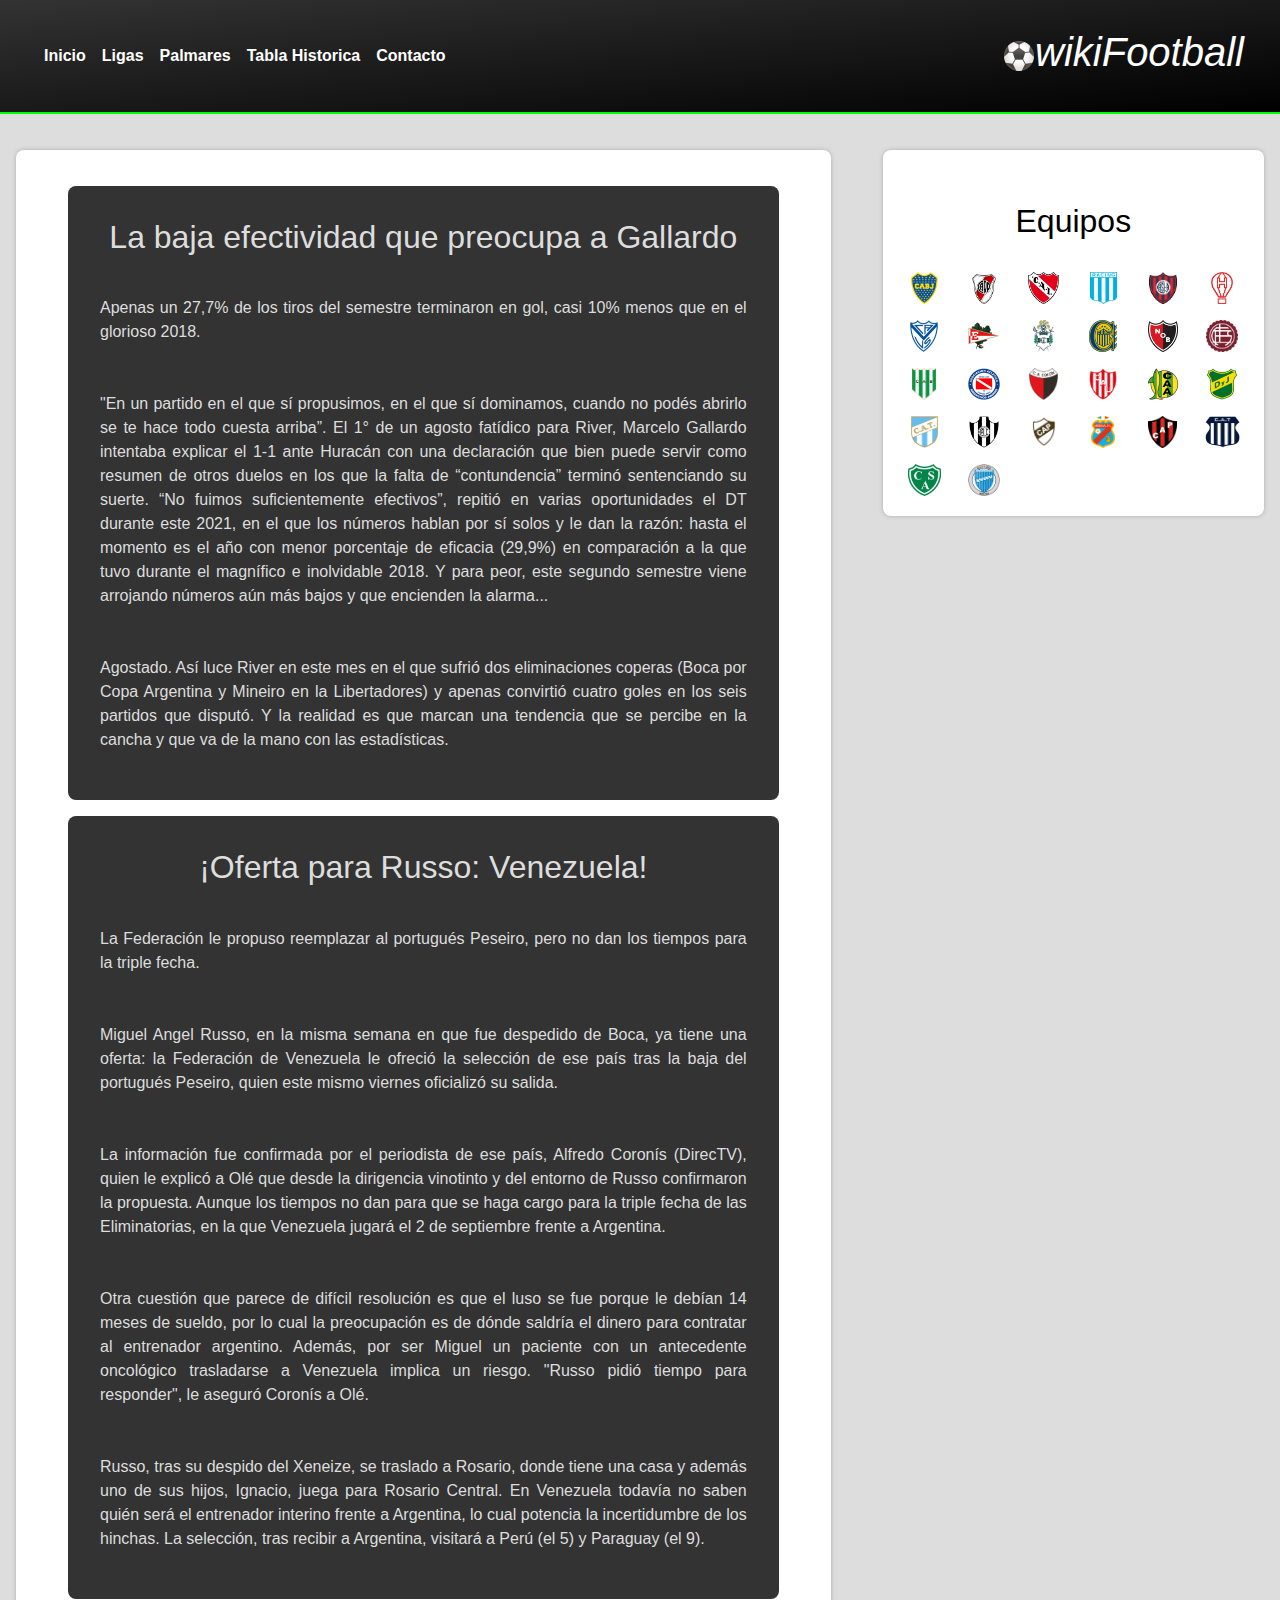
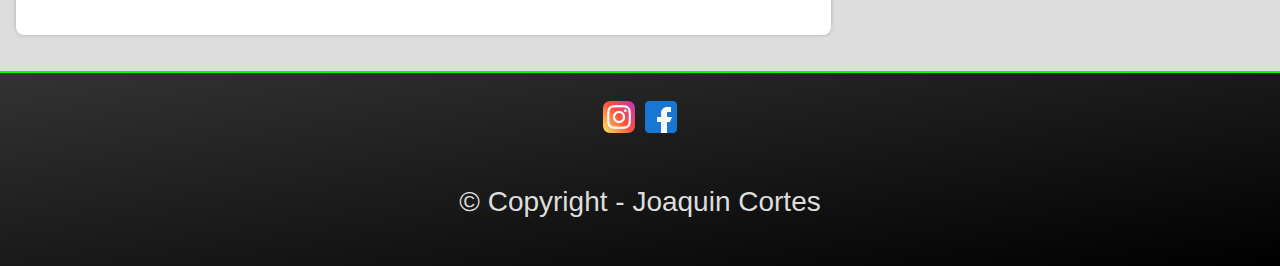
<file: Aplicando BOOTSTRAP JS/index.html>
<!DOCTYPE html>
<html lang="en">
<head>
    <meta charset="UTF-8">
    <meta http-equiv="X-UA-Compatible" content="IE=edge">
    <meta name="viewport" content="width=device-width, initial-scale=1.0">
    <title>Document</title>
    <link rel="stylesheet" href="css/bootstrap.css">
    <link rel="stylesheet" href="css/styles.css">
</head>
<body class="contenedor">
    <header class="header">
        <nav class="navbar navbar-expand-lg navbar-light">
            <button class="navbar-toggler bg-white" type="button" data-toggle="collapse" data-target="#navbarNavAltMarkup" aria-controls="navbarNavAltMarkup" aria-expanded="false" aria-label="Toggle navigation">
                <span class="navbar-toggler-icon"></span>
            </button>
            <div class="collapse navbar-collapse" id="navbarNavAltMarkup">
                <div class="navbar-nav">
                    <a class="nav-item nav-link active text-white font-weight-bold" href="index.html">Inicio <span class="sr-only">(current)</span></a>
                    <a class="nav-item nav-link text-white font-weight-bold" href="pages/ligas.html">Ligas</a>
                    <a class="nav-item nav-link text-white font-weight-bold" href="pages/palmares.html">Palmares</a>
                    <a class="nav-item nav-link text-white font-weight-bold" href="pages/tablahistorica.html">Tabla Historica</a>
                    <a class="nav-item nav-link text-white font-weight-bold" href="pages/contacto.html">Contacto</a>
                </div>
            </div>
            <a class="logo" href="index.html">
                <img class="logo__img" src="img/26bd.png" alt="logo">
                <h1 class="titulo text-white">wikiFootball</h1>
            </a>
        </nav>
    </header>
    <main class="contenido">
        <section id="seccion__uno">
            <h2 class="titulo">La baja efectividad que preocupa a Gallardo</h2>
            <p class="parrafo">
                Apenas un 27,7% de los tiros del semestre terminaron en gol, casi 10% menos que en el glorioso 2018.
            </p>
            <p class="parrafo">
                "En un partido en el que sí propusimos, en el que sí dominamos, cuando no podés abrirlo se te hace todo cuesta arriba”. El 1° de un agosto fatídico para River, Marcelo Gallardo intentaba explicar el  1-1 ante Huracán con una declaración que bien puede servir como resumen de otros duelos en los que la falta de “contundencia” terminó sentenciando su suerte. “No fuimos suficientemente efectivos”, repitió en varias oportunidades el DT durante este 2021, en el que los números hablan por sí solos y le dan la razón: hasta el momento es el año con menor porcentaje de eficacia (29,9%) en comparación a la que tuvo durante el magnífico e inolvidable 2018. Y para peor, este segundo semestre viene arrojando números aún más bajos y que encienden la alarma...
            </p>
            <p class="parrafo">
                Agostado. Así luce River en este mes en el que sufrió dos eliminaciones coperas (Boca por Copa Argentina y Mineiro en la Libertadores) y apenas convirtió cuatro goles en los seis partidos que disputó. Y la realidad es que marcan una tendencia que se percibe en la cancha y que va de la mano con las estadísticas.
            </p>
        </section>
        <section id="seccion__dos">
            <h2 class="titulo">¡Oferta para Russo: Venezuela!</h2>
            <p class="parrafo">
                La Federación le propuso reemplazar al portugués Peseiro, pero no dan los tiempos para la triple fecha.
            </p>
            <p class="parrafo">
                Miguel Angel Russo, en la misma semana en que fue despedido de Boca, ya tiene una oferta: la Federación de Venezuela le ofreció la selección de ese país tras la baja del portugués Peseiro, quien este mismo viernes oficializó su salida.
            </p>
            <p class="parrafo">
                La información fue confirmada por el periodista de ese país, Alfredo Coronís (DirecTV), quien le explicó a Olé que desde la dirigencia vinotinto y del entorno de Russo confirmaron la propuesta. Aunque los tiempos no dan para que se haga cargo para la triple fecha de las Eliminatorias, en la que Venezuela jugará el 2 de septiembre frente a Argentina.
            </p>
            <p class="parrafo">
                Otra cuestión que parece de difícil resolución es que el luso se fue porque le debían 14 meses de sueldo, por lo cual la preocupación es de dónde saldría el dinero para contratar al entrenador argentino. Además, por ser Miguel un paciente con un antecedente oncológico trasladarse a Venezuela implica un riesgo. "Russo pidió tiempo para responder", le aseguró Coronís a Olé.
            </p>
            <p class="parrafo">
                Russo, tras su despido del Xeneize, se traslado a Rosario, donde tiene una casa y además uno de sus hijos, Ignacio, juega para Rosario Central. En Venezuela todavía no saben quién será el entrenador interino frente a Argentina, lo cual potencia la incertidumbre de los hinchas. La selección, tras recibir a Argentina, visitará a Perú (el 5) y Paraguay (el 9).
            </p>
        </section>
    </main>
    <aside class="sidebar">
        <h2>Equipos</h2>
        <div class="imagenes">
            <div class="img"><img src="img/boca.png" alt="boca" class="img__escudo"></div>
            <div class="img"><img src="img/river.png" alt="river" class="img__escudo"></div>
            <div class="img"><img src="img/independiente.png" alt="independiente" class="img__escudo"></div>
            <div class="img"><img src="img/racing.png" alt="racing" class="img__escudo"></div>
            <div class="img"><img src="img/sanlorenzo.png" alt="sanlorenzo" class="img__escudo"></div>
            <div class="img"><img src="img/huracan.png" alt="huracan" class="img__escudo"></div>
            <div class="img"><img src="img/velez.png" alt="velez" class="img__escudo"></div>
            <div class="img"><img src="img/estudiantes.png" alt="estudiantes" class="img__escudo"></div>
            <div class="img"><img src="img/gimnasia.png" alt="gimnasia" class="img__escudo"></div>
            <div class="img"><img src="img/rosariocentral.png" alt="rosariocentral" class="img__escudo"></div>
            <div class="img"><img src="img/newells.png" alt="newells" class="img__escudo"></div>
            <div class="img"><img src="img/lanus.png" alt="lanus" class="img__escudo"></div>
            <div class="img"><img src="img/banfield.png" alt="banfield" class="img__escudo"></div>
            <div class="img"><img src="img/argentinos.png" alt="argentinos" class="img__escudo"></div>
            <div class="img"><img src="img/colon.png" alt="colon" class="img__escudo"></div>
            <div class="img"><img src="img/union.png" alt="union" class="img__escudo"></div>
            <div class="img"><img src="img/aldosivi.png" alt="aldosivi" class="img__escudo"></div>
            <div class="img"><img src="img/defensayjusticia.png" alt="defensa y justicia" class="img__escudo"></div>
            <div class="img"><img src="img/atleticotucuman.png" alt="atletico tucuman" class="img__escudo"></div>
            <div class="img"><img src="img/centralcordoba.png" alt="central cordoba" class="img__escudo"></div>
            <div class="img"><img src="img/platense.png" alt="platense" class="img__escudo"></div>
            <div class="img"><img src="img/sarandi.png" alt="arsenal" class="img__escudo"></div>
            <div class="img"><img src="img/EscudoPatronato.png" alt="patronato" class="img__escudo"></div>
            <div class="img"><img src="img/talleres.png" alt="talleres" class="img__escudo"></div>
            <div class="img"><img src="img/sarmiento.png" alt="sarmiento" class="img__escudo"></div>
            <div class="img"><img src="img/godoycruz.png" alt="godoycruz" class="img__escudo"></div>
        </div>
    </aside>
    <footer class="footer">
        <nav class="navbar justify-content-center">
            <ul class="menulist">
                <li class="menulist__item">
                    <a class="menulist__link" href="#">
                        <img class="instagram__img" src="img/instagram.png" alt="instagram">
                    </a>
                </li>
                <li class="menulist__item">
                    <a class="menulist__link" href="#">
                        <img class="facebook__img" src="img/facebook.png" alt="facebook">
                    </a>
                </li>
            </ul>
        </nav>
        <h3 class="copyright">&copy; Copyright - Joaquin Cortes</h3>
    </footer>
    <script src="https://code.jquery.com/jquery-3.2.1.slim.min.js" integrity="sha384-KJ3o2DKtIkvYIK3UENzmM7KCkRr/rE9/Qpg6aAZGJwFDMVNA/GpGFF93hXpG5KkN" crossorigin="anonymous"></script>
    <script src="https://cdnjs.cloudflare.com/ajax/libs/popper.js/1.12.9/umd/popper.min.js" integrity="sha384-ApNbgh9B+Y1QKtv3Rn7W3mgPxhU9K/ScQsAP7hUibX39j7fakFPskvXusvfa0b4Q" crossorigin="anonymous"></script>
    <script src="https://maxcdn.bootstrapcdn.com/bootstrap/4.0.0/js/bootstrap.min.js" integrity="sha384-JZR6Spejh4U02d8jOt6vLEHfe/JQGiRRSQQxSfFWpi1MquVdAyjUar5+76PVCmYl" crossorigin="anonymous"></script>
</body>
</html>
</file>
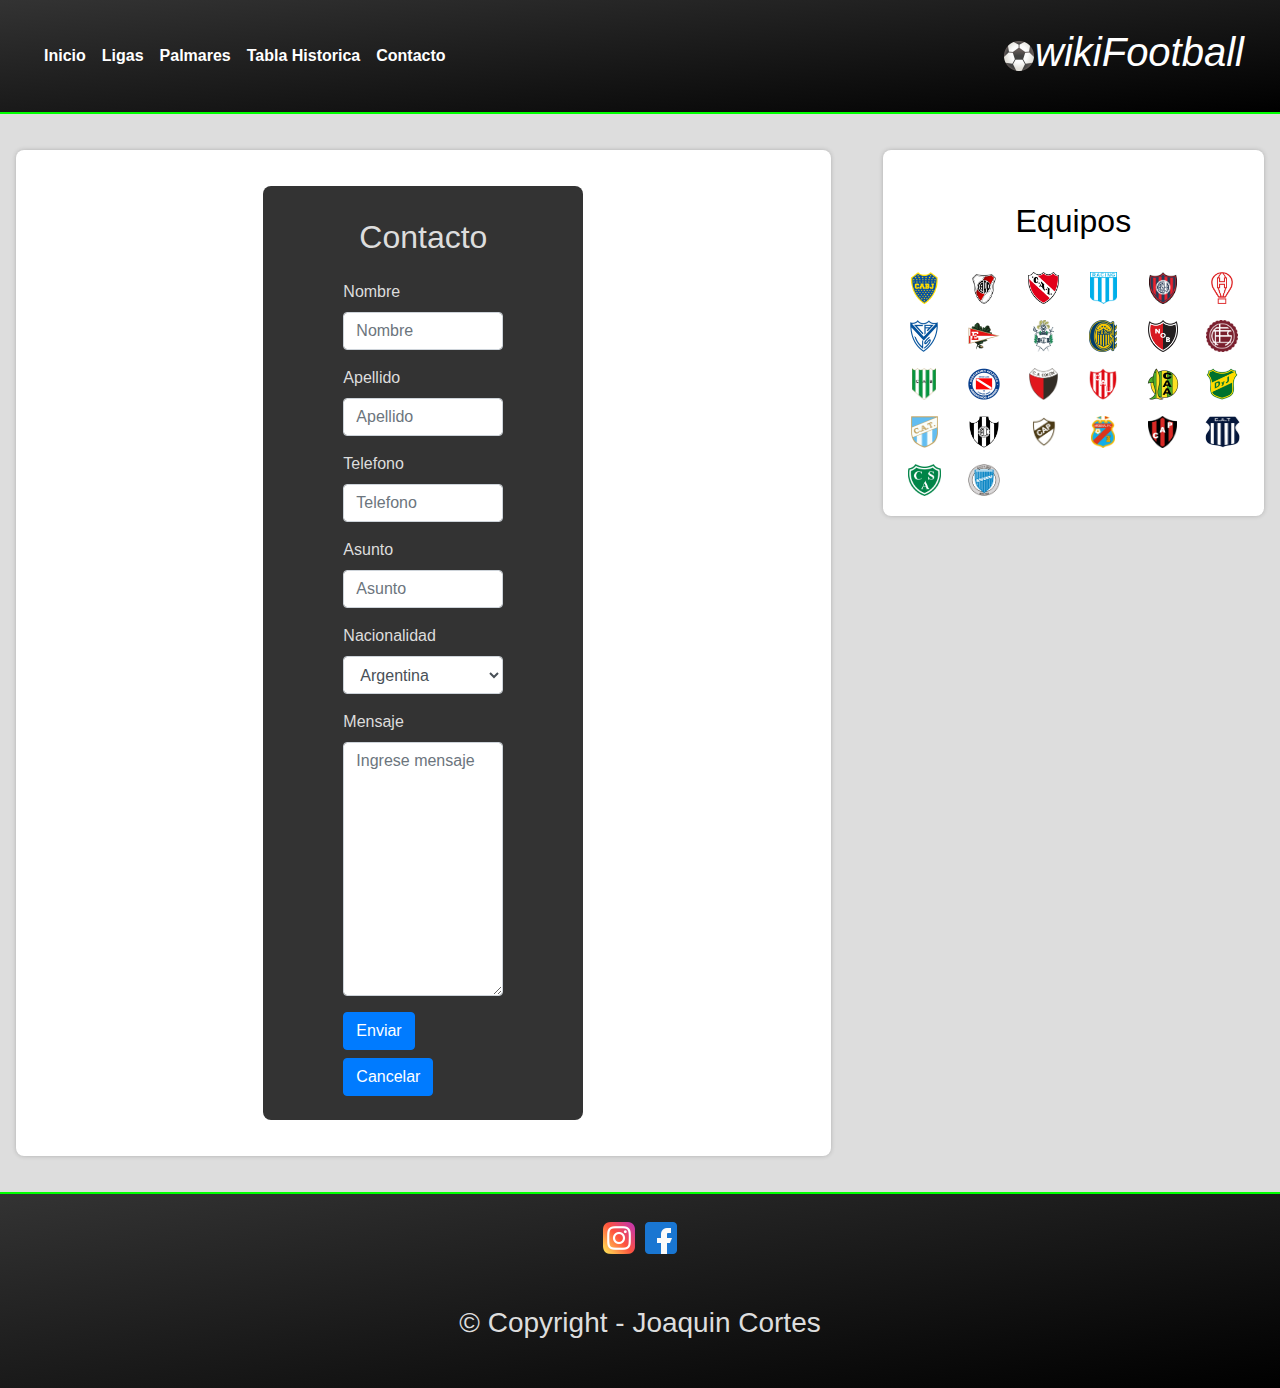
<file: Aplicando BOOTSTRAP JS/pages/contacto.html>
<!DOCTYPE html>
<html lang="en">
<head>
    <meta charset="UTF-8">
    <meta http-equiv="X-UA-Compatible" content="IE=edge">
    <meta name="viewport" content="width=device-width, initial-scale=1.0">
    <title>Document</title>
    <link rel="stylesheet" href="../css/bootstrap.css">
    <link rel="stylesheet" href="../css/styles.css">
</head>
<body class="contenedor">
    <header class="header">
        <nav class="navbar navbar-expand-lg navbar-light">
            <button class="navbar-toggler bg-white" type="button" data-toggle="collapse" data-target="#navbarNavAltMarkup" aria-controls="navbarNavAltMarkup" aria-expanded="false" aria-label="Toggle navigation">
                <span class="navbar-toggler-icon"></span>
            </button>
            <div class="collapse navbar-collapse" id="navbarNavAltMarkup">
                <div class="navbar-nav">
                    <a class="nav-item nav-link active text-white font-weight-bold" href="../index.html">Inicio <span class="sr-only">(current)</span></a>
                    <a class="nav-item nav-link text-white font-weight-bold" href="ligas.html">Ligas</a>
                    <a class="nav-item nav-link text-white font-weight-bold" href="palmares.html">Palmares</a>
                    <a class="nav-item nav-link text-white font-weight-bold" href="tablahistorica.html">Tabla Historica</a>
                    <a class="nav-item nav-link text-white font-weight-bold" href="contacto.html">Contacto</a>
                </div>
            </div>
            <a class="logo" href="../index.html">
                <img class="logo__img" src="../img/26bd.png" alt="logo">
                <h1 class="titulo text-white">wikiFootball</h1>
            </a>
        </nav>
    </header>
    <main class="contenido">
        <section id="seccion__uno">
            <h2 class="titulo">Contacto</h2>
            <form action="#">
                <div class="form-group">
                    <label for="ingresarNombre">Nombre</label>
                    <input type="text" class="form-control" id="ingresarNombre" placeholder="Nombre">
                </div>
                <div class="form-group">
                    <label for="ingresarApellido">Apellido</label>
                    <input type="text" class="form-control" id="ingresarApellido" placeholder="Apellido">
                </div>
                <div class="form-group">
                    <label for="ingresarTelefono">Telefono</label>
                    <input type="tel" class="form-control" id="ingresarTelefono" placeholder="Telefono">
                </div>
                <div class="form-group">
                    <label for="ingresarAsunto">Asunto</label>
                    <input type="text" class="form-control" id="ingresarAsunto" placeholder="Asunto">
                </div>
                <div class="form-group">
                    <label for="elegirPais">Nacionalidad</label>
                    <select class="form-control" id="elegirPais">
                        <option value="ARG">Argentina</option>
                        <option value="BR">Brasil</option>
                        <option value="VEN">Venezuela</option>
                        <option value="PER">Peru</option>
                        <option value="BOL">Bolivia</option>
                        <option value="PAR">Paraguay</option>
                        <option value="UR">Uruguay</option>
                        <option value="CHI">Chile</option>
                    </select>
                </div>
                <div class="form-group">
                    <label for="ingresarMensaje">Mensaje</label>
                    <textarea class="form-control" id="ingresarMensaje" cols="30" rows="10" placeholder="Ingrese mensaje"></textarea>
                </div>
                <button type="submit" class="btn btn-primary mb-2">Enviar</button>
                <button type="reset" class="btn btn-primary mb-2">Cancelar</button>
            </form>
        </section>
    </main>
    <aside class="sidebar">
        <h2>Equipos</h2>
        <div class="imagenes">
            <div class="img"><img src="../img/boca.png" alt="boca" class="img__escudo"></div>
            <div class="img"><img src="../img/river.png" alt="river" class="img__escudo"></div>
            <div class="img"><img src="../img/independiente.png" alt="independiente" class="img__escudo"></div>
            <div class="img"><img src="../img/racing.png" alt="racing" class="img__escudo"></div>
            <div class="img"><img src="../img/sanlorenzo.png" alt="sanlorenzo" class="img__escudo"></div>
            <div class="img"><img src="../img/huracan.png" alt="huracan" class="img__escudo"></div>
            <div class="img"><img src="../img/velez.png" alt="velez" class="img__escudo"></div>
            <div class="img"><img src="../img/estudiantes.png" alt="estudiantes" class="img__escudo"></div>
            <div class="img"><img src="../img/gimnasia.png" alt="gimnasia" class="img__escudo"></div>
            <div class="img"><img src="../img/rosariocentral.png" alt="rosariocentral" class="img__escudo"></div>
            <div class="img"><img src="../img/newells.png" alt="newells" class="img__escudo"></div>
            <div class="img"><img src="../img/lanus.png" alt="lanus" class="img__escudo"></div>
            <div class="img"><img src="../img/banfield.png" alt="banfield" class="img__escudo"></div>
            <div class="img"><img src="../img/argentinos.png" alt="argentinos" class="img__escudo"></div>
            <div class="img"><img src="../img/colon.png" alt="colon" class="img__escudo"></div>
            <div class="img"><img src="../img/union.png" alt="union" class="img__escudo"></div>
            <div class="img"><img src="../img/aldosivi.png" alt="aldosivi" class="img__escudo"></div>
            <div class="img"><img src="../img/defensayjusticia.png" alt="defensa y justicia" class="img__escudo"></div>
            <div class="img"><img src="../img/atleticotucuman.png" alt="atletico tucuman" class="img__escudo"></div>
            <div class="img"><img src="../img/centralcordoba.png" alt="central cordoba" class="img__escudo"></div>
            <div class="img"><img src="../img/platense.png" alt="platense" class="img__escudo"></div>
            <div class="img"><img src="../img/sarandi.png" alt="arsenal" class="img__escudo"></div>
            <div class="img"><img src="../img/EscudoPatronato.png" alt="patronato" class="img__escudo"></div>
            <div class="img"><img src="../img/talleres.png" alt="talleres" class="img__escudo"></div>
            <div class="img"><img src="../img/sarmiento.png" alt="sarmiento" class="img__escudo"></div>
            <div class="img"><img src="../img/godoycruz.png" alt="godoycruz" class="img__escudo"></div>
        </div>
    </aside>
    <footer class="footer">
        <nav class="navbar justify-content-center">
            <ul class="menulist">
                <li class="menulist__item">
                    <a class="menulist__link" href="#">
                        <img class="instagram__img" src="../img/instagram.png" alt="instagram">
                    </a>
                </li>
                <li class="menulist__item">
                    <a class="menulist__link" href="#">
                        <img class="facebook__img" src="../img/facebook.png" alt="facebook">
                    </a>
                </li>
            </ul>
        </nav>
        <h3 class="copyright">&copy; Copyright - Joaquin Cortes</h3>
    </footer>
    <script src="https://code.jquery.com/jquery-3.2.1.slim.min.js" integrity="sha384-KJ3o2DKtIkvYIK3UENzmM7KCkRr/rE9/Qpg6aAZGJwFDMVNA/GpGFF93hXpG5KkN" crossorigin="anonymous"></script>
    <script src="https://cdnjs.cloudflare.com/ajax/libs/popper.js/1.12.9/umd/popper.min.js" integrity="sha384-ApNbgh9B+Y1QKtv3Rn7W3mgPxhU9K/ScQsAP7hUibX39j7fakFPskvXusvfa0b4Q" crossorigin="anonymous"></script>
    <script src="https://maxcdn.bootstrapcdn.com/bootstrap/4.0.0/js/bootstrap.min.js" integrity="sha384-JZR6Spejh4U02d8jOt6vLEHfe/JQGiRRSQQxSfFWpi1MquVdAyjUar5+76PVCmYl" crossorigin="anonymous"></script>
</body>
</html>
</file>
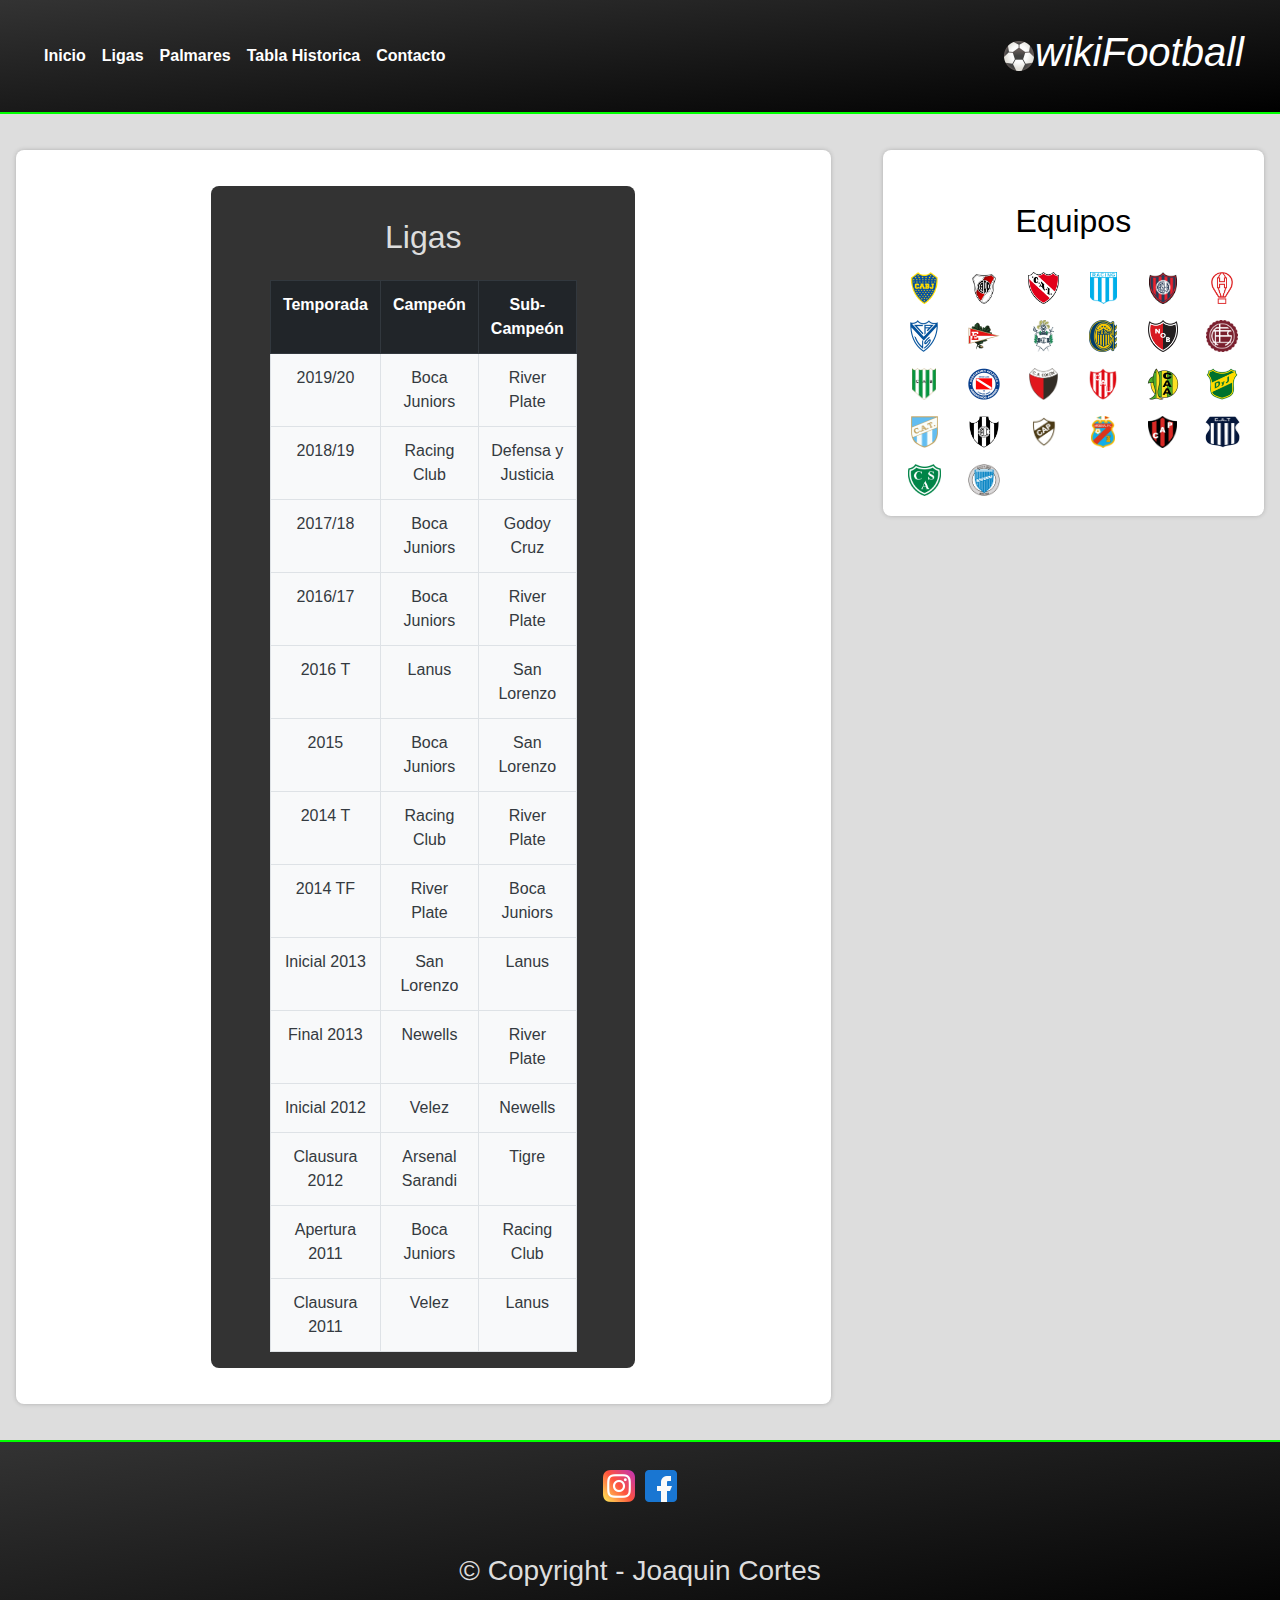
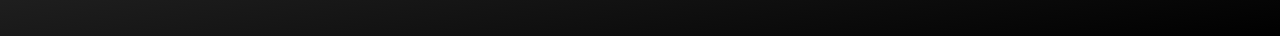
<file: Aplicando BOOTSTRAP JS/pages/ligas.html>
<!DOCTYPE html>
<html lang="en">
<head>
    <meta charset="UTF-8">
    <meta http-equiv="X-UA-Compatible" content="IE=edge">
    <meta name="viewport" content="width=device-width, initial-scale=1.0">
    <title>Document</title>
    <link rel="stylesheet" href="../css/bootstrap.css">
    <link rel="stylesheet" href="../css/styles.css">
</head>
<body class="contenedor">
    <header class="header">
        <nav class="navbar navbar-expand-lg navbar-light">
            <button class="navbar-toggler bg-white" type="button" data-toggle="collapse" data-target="#navbarNavAltMarkup" aria-controls="navbarNavAltMarkup" aria-expanded="false" aria-label="Toggle navigation">
                <span class="navbar-toggler-icon"></span>
            </button>
            <div class="collapse navbar-collapse" id="navbarNavAltMarkup">
                <div class="navbar-nav">
                    <a class="nav-item nav-link active text-white font-weight-bold" href="../index.html">Inicio <span class="sr-only">(current)</span></a>
                    <a class="nav-item nav-link text-white font-weight-bold" href="ligas.html">Ligas</a>
                    <a class="nav-item nav-link text-white font-weight-bold" href="palmares.html">Palmares</a>
                    <a class="nav-item nav-link text-white font-weight-bold" href="tablahistorica.html">Tabla Historica</a>
                    <a class="nav-item nav-link text-white font-weight-bold" href="contacto.html">Contacto</a>
                </div>
            </div>
            <a class="logo" href="../index.html">
                <img class="logo__img" src="../img/26bd.png" alt="logo">
                <h1 class="titulo text-white">wikiFootball</h1>
            </a>
        </nav>
    </header>
    <main class="contenido">
        <section id="seccion__uno">
            <h2 class="titulo">Ligas</h2>
            <div class="table-responsive">
                <table class="table table-bordered text-center table-hover text-dark bg-light">
                    <tr class="thead-dark">
                        <th>Temporada</th>
                        <th>Campeón</th>
                        <th>Sub-Campeón</th>
                    </tr>
                    <tr>
                        <td>2019/20</td>
                        <td>Boca Juniors</td>
                        <td>River Plate</td>
                    </tr>
                    <tr>
                        <td>2018/19</td>
                        <td>Racing Club</td>
                        <td>Defensa y Justicia</td>
                    </tr>
                    <tr>
                        <td>2017/18</td>
                        <td>Boca Juniors</td>
                        <td>Godoy Cruz</td>
                    </tr>
                    <tr>
                        <td>2016/17</td>
                        <td>Boca Juniors</td>
                        <td>River Plate</td>
                    </tr>
                    <tr>
                        <td>2016 T</td>
                        <td>Lanus</td>
                        <td>San Lorenzo</td>
                    </tr>
                    <tr>
                        <td>2015</td>
                        <td>Boca Juniors</td>
                        <td>San Lorenzo</td>
                    </tr>
                    <tr>
                        <td>2014 T</td>
                        <td>Racing Club</td>
                        <td>River Plate</td>
                    </tr>
                    <tr>
                        <td>2014 TF</td>
                        <td>River Plate</td>
                        <td>Boca Juniors</td>
                    </tr>
                    <tr>
                        <td>Inicial 2013</td>
                        <td>San Lorenzo</td>
                        <td>Lanus</td>
                    </tr>
                    <tr>
                        <td>Final 2013</td>
                        <td>Newells</td>
                        <td>River Plate</td>
                    </tr>
                    <tr>
                        <td>Inicial 2012</td>
                        <td>Velez</td>
                        <td>Newells</td>
                    </tr>
                    <tr>
                        <td>Clausura 2012</td>
                        <td>Arsenal Sarandi</td>
                        <td>Tigre</td>
                    </tr>
                    <tr>
                        <td>Apertura 2011</td>
                        <td>Boca Juniors</td>
                        <td>Racing Club</td>
                    </tr>
                    <tr>
                        <td>Clausura 2011</td>
                        <td>Velez</td>
                        <td>Lanus</td>
                    </tr>
                </table>
            </div>
        </section>
    </main>
    <aside class="sidebar">
        <h2>Equipos</h2>
        <div class="imagenes">
            <div class="img"><img src="../img/boca.png" alt="boca" class="img__escudo"></div>
            <div class="img"><img src="../img/river.png" alt="river" class="img__escudo"></div>
            <div class="img"><img src="../img/independiente.png" alt="independiente" class="img__escudo"></div>
            <div class="img"><img src="../img/racing.png" alt="racing" class="img__escudo"></div>
            <div class="img"><img src="../img/sanlorenzo.png" alt="sanlorenzo" class="img__escudo"></div>
            <div class="img"><img src="../img/huracan.png" alt="huracan" class="img__escudo"></div>
            <div class="img"><img src="../img/velez.png" alt="velez" class="img__escudo"></div>
            <div class="img"><img src="../img/estudiantes.png" alt="estudiantes" class="img__escudo"></div>
            <div class="img"><img src="../img/gimnasia.png" alt="gimnasia" class="img__escudo"></div>
            <div class="img"><img src="../img/rosariocentral.png" alt="rosariocentral" class="img__escudo"></div>
            <div class="img"><img src="../img/newells.png" alt="newells" class="img__escudo"></div>
            <div class="img"><img src="../img/lanus.png" alt="lanus" class="img__escudo"></div>
            <div class="img"><img src="../img/banfield.png" alt="banfield" class="img__escudo"></div>
            <div class="img"><img src="../img/argentinos.png" alt="argentinos" class="img__escudo"></div>
            <div class="img"><img src="../img/colon.png" alt="colon" class="img__escudo"></div>
            <div class="img"><img src="../img/union.png" alt="union" class="img__escudo"></div>
            <div class="img"><img src="../img/aldosivi.png" alt="aldosivi" class="img__escudo"></div>
            <div class="img"><img src="../img/defensayjusticia.png" alt="defensa y justicia" class="img__escudo"></div>
            <div class="img"><img src="../img/atleticotucuman.png" alt="atletico tucuman" class="img__escudo"></div>
            <div class="img"><img src="../img/centralcordoba.png" alt="central cordoba" class="img__escudo"></div>
            <div class="img"><img src="../img/platense.png" alt="platense" class="img__escudo"></div>
            <div class="img"><img src="../img/sarandi.png" alt="arsenal" class="img__escudo"></div>
            <div class="img"><img src="../img/EscudoPatronato.png" alt="patronato" class="img__escudo"></div>
            <div class="img"><img src="../img/talleres.png" alt="talleres" class="img__escudo"></div>
            <div class="img"><img src="../img/sarmiento.png" alt="sarmiento" class="img__escudo"></div>
            <div class="img"><img src="../img/godoycruz.png" alt="godoycruz" class="img__escudo"></div>
        </div>
    </aside>
    <footer class="footer">
        <nav class="navbar justify-content-center">
            <ul class="menulist">
                <li class="menulist__item">
                    <a class="menulist__link" href="#">
                        <img class="instagram__img" src="../img/instagram.png" alt="instagram">
                    </a>
                </li>
                <li class="menulist__item">
                    <a class="menulist__link" href="#">
                        <img class="facebook__img" src="../img/facebook.png" alt="facebook">
                    </a>
                </li>
            </ul>
        </nav>
        <h3 class="copyright">&copy; Copyright - Joaquin Cortes</h3>
    </footer>
    <script src="https://code.jquery.com/jquery-3.2.1.slim.min.js" integrity="sha384-KJ3o2DKtIkvYIK3UENzmM7KCkRr/rE9/Qpg6aAZGJwFDMVNA/GpGFF93hXpG5KkN" crossorigin="anonymous"></script>
    <script src="https://cdnjs.cloudflare.com/ajax/libs/popper.js/1.12.9/umd/popper.min.js" integrity="sha384-ApNbgh9B+Y1QKtv3Rn7W3mgPxhU9K/ScQsAP7hUibX39j7fakFPskvXusvfa0b4Q" crossorigin="anonymous"></script>
    <script src="https://maxcdn.bootstrapcdn.com/bootstrap/4.0.0/js/bootstrap.min.js" integrity="sha384-JZR6Spejh4U02d8jOt6vLEHfe/JQGiRRSQQxSfFWpi1MquVdAyjUar5+76PVCmYl" crossorigin="anonymous"></script>
</body>
</html>
</file>
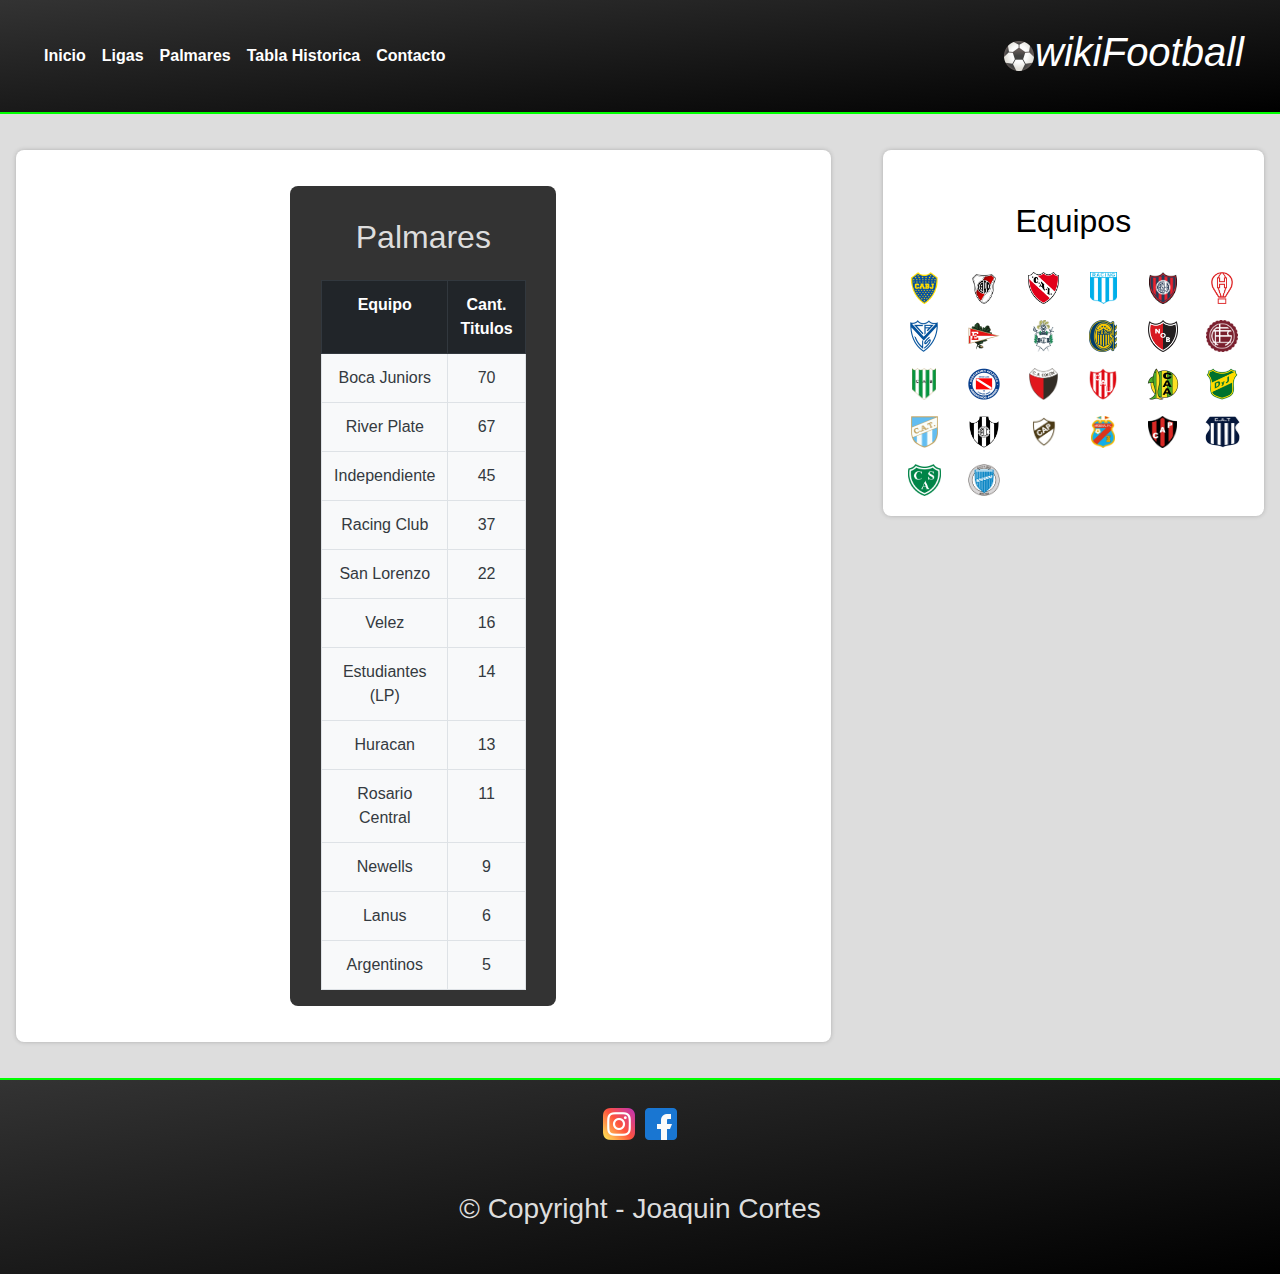
<file: Aplicando BOOTSTRAP JS/pages/palmares.html>
<!DOCTYPE html>
<html lang="en">
<head>
    <meta charset="UTF-8">
    <meta http-equiv="X-UA-Compatible" content="IE=edge">
    <meta name="viewport" content="width=device-width, initial-scale=1.0">
    <title>Document</title>
    <link rel="stylesheet" href="../css/bootstrap.css">
    <link rel="stylesheet" href="../css/styles.css">
</head>
<body class="contenedor">
    <header class="header">
        <nav class="navbar navbar-expand-lg navbar-light">
            <button class="navbar-toggler bg-white" type="button" data-toggle="collapse" data-target="#navbarNavAltMarkup" aria-controls="navbarNavAltMarkup" aria-expanded="false" aria-label="Toggle navigation">
                <span class="navbar-toggler-icon"></span>
            </button>
            <div class="collapse navbar-collapse" id="navbarNavAltMarkup">
                <div class="navbar-nav">
                    <a class="nav-item nav-link active text-white font-weight-bold" href="../index.html">Inicio <span class="sr-only">(current)</span></a>
                    <a class="nav-item nav-link text-white font-weight-bold" href="ligas.html">Ligas</a>
                    <a class="nav-item nav-link text-white font-weight-bold" href="palmares.html">Palmares</a>
                    <a class="nav-item nav-link text-white font-weight-bold" href="tablahistorica.html">Tabla Historica</a>
                    <a class="nav-item nav-link text-white font-weight-bold" href="contacto.html">Contacto</a>
                </div>
            </div>
            <a class="logo" href="../index.html">
                <img class="logo__img" src="../img/26bd.png" alt="logo">
                <h1 class="titulo text-white">wikiFootball</h1>
            </a>
        </nav>
    </header>
    <main class="contenido">
        <section id="seccion__uno">
            <h2 class="titulo">Palmares</h2>
            <div class="table-responsive">
                <table class="table table-bordered text-center table-hover text-dark bg-light">
                    <tr class="thead-dark">
                        <th>Equipo</th>
                        <th>Cant. Titulos</th>
                    </tr>
                    <tr>
                        <td>Boca Juniors</td>
                        <td>70</td>
                    </tr>
                    <tr>
                        <td>River Plate</td>
                        <td>67</td>
                    </tr>
                    <tr>
                        <td>Independiente</td>
                        <td>45</td>
                    </tr>
                    <tr>
                        <td>Racing Club</td>
                        <td>37</td>
                    </tr>
                    <tr>
                        <td>San Lorenzo</td>
                        <td>22</td>
                    </tr>
                    <tr>
                        <td>Velez</td>
                        <td>16</td>
                    </tr>
                    <tr>
                        <td>Estudiantes (LP)</td>
                        <td>14</td>
                    </tr>
                    <tr>
                        <td>Huracan</td>
                        <td>13</td>
                    </tr>
                    <tr>
                        <td>Rosario Central</td>
                        <td>11</td>
                    </tr>
                    <tr>
                        <td>Newells</td>
                        <td>9</td>
                    </tr>
                    <tr>
                        <td>Lanus</td>
                        <td>6</td>
                    </tr>
                    <tr>
                        <td>Argentinos</td>
                        <td>5</td>
                    </tr>
                </table>
            </div>
        </section>
    </main>
    <aside class="sidebar">
        <h2>Equipos</h2>
        <div class="imagenes">
            <div class="img"><img src="../img/boca.png" alt="boca" class="img__escudo"></div>
            <div class="img"><img src="../img/river.png" alt="river" class="img__escudo"></div>
            <div class="img"><img src="../img/independiente.png" alt="independiente" class="img__escudo"></div>
            <div class="img"><img src="../img/racing.png" alt="racing" class="img__escudo"></div>
            <div class="img"><img src="../img/sanlorenzo.png" alt="sanlorenzo" class="img__escudo"></div>
            <div class="img"><img src="../img/huracan.png" alt="huracan" class="img__escudo"></div>
            <div class="img"><img src="../img/velez.png" alt="velez" class="img__escudo"></div>
            <div class="img"><img src="../img/estudiantes.png" alt="estudiantes" class="img__escudo"></div>
            <div class="img"><img src="../img/gimnasia.png" alt="gimnasia" class="img__escudo"></div>
            <div class="img"><img src="../img/rosariocentral.png" alt="rosariocentral" class="img__escudo"></div>
            <div class="img"><img src="../img/newells.png" alt="newells" class="img__escudo"></div>
            <div class="img"><img src="../img/lanus.png" alt="lanus" class="img__escudo"></div>
            <div class="img"><img src="../img/banfield.png" alt="banfield" class="img__escudo"></div>
            <div class="img"><img src="../img/argentinos.png" alt="argentinos" class="img__escudo"></div>
            <div class="img"><img src="../img/colon.png" alt="colon" class="img__escudo"></div>
            <div class="img"><img src="../img/union.png" alt="union" class="img__escudo"></div>
            <div class="img"><img src="../img/aldosivi.png" alt="aldosivi" class="img__escudo"></div>
            <div class="img"><img src="../img/defensayjusticia.png" alt="defensa y justicia" class="img__escudo"></div>
            <div class="img"><img src="../img/atleticotucuman.png" alt="atletico tucuman" class="img__escudo"></div>
            <div class="img"><img src="../img/centralcordoba.png" alt="central cordoba" class="img__escudo"></div>
            <div class="img"><img src="../img/platense.png" alt="platense" class="img__escudo"></div>
            <div class="img"><img src="../img/sarandi.png" alt="arsenal" class="img__escudo"></div>
            <div class="img"><img src="../img/EscudoPatronato.png" alt="patronato" class="img__escudo"></div>
            <div class="img"><img src="../img/talleres.png" alt="talleres" class="img__escudo"></div>
            <div class="img"><img src="../img/sarmiento.png" alt="sarmiento" class="img__escudo"></div>
            <div class="img"><img src="../img/godoycruz.png" alt="godoycruz" class="img__escudo"></div>
        </div>
    </aside>
    <footer class="footer">
        <nav class="navbar justify-content-center">
            <ul class="menulist">
                <li class="menulist__item">
                    <a class="menulist__link" href="#">
                        <img class="instagram__img" src="../img/instagram.png" alt="instagram">
                    </a>
                </li>
                <li class="menulist__item">
                    <a class="menulist__link" href="#">
                        <img class="facebook__img" src="../img/facebook.png" alt="facebook">
                    </a>
                </li>
            </ul>
        </nav>
        <h3 class="copyright">&copy; Copyright - Joaquin Cortes</h3>
    </footer>
    <script src="https://code.jquery.com/jquery-3.2.1.slim.min.js" integrity="sha384-KJ3o2DKtIkvYIK3UENzmM7KCkRr/rE9/Qpg6aAZGJwFDMVNA/GpGFF93hXpG5KkN" crossorigin="anonymous"></script>
    <script src="https://cdnjs.cloudflare.com/ajax/libs/popper.js/1.12.9/umd/popper.min.js" integrity="sha384-ApNbgh9B+Y1QKtv3Rn7W3mgPxhU9K/ScQsAP7hUibX39j7fakFPskvXusvfa0b4Q" crossorigin="anonymous"></script>
    <script src="https://maxcdn.bootstrapcdn.com/bootstrap/4.0.0/js/bootstrap.min.js" integrity="sha384-JZR6Spejh4U02d8jOt6vLEHfe/JQGiRRSQQxSfFWpi1MquVdAyjUar5+76PVCmYl" crossorigin="anonymous"></script>
</body>
</html>
</file>
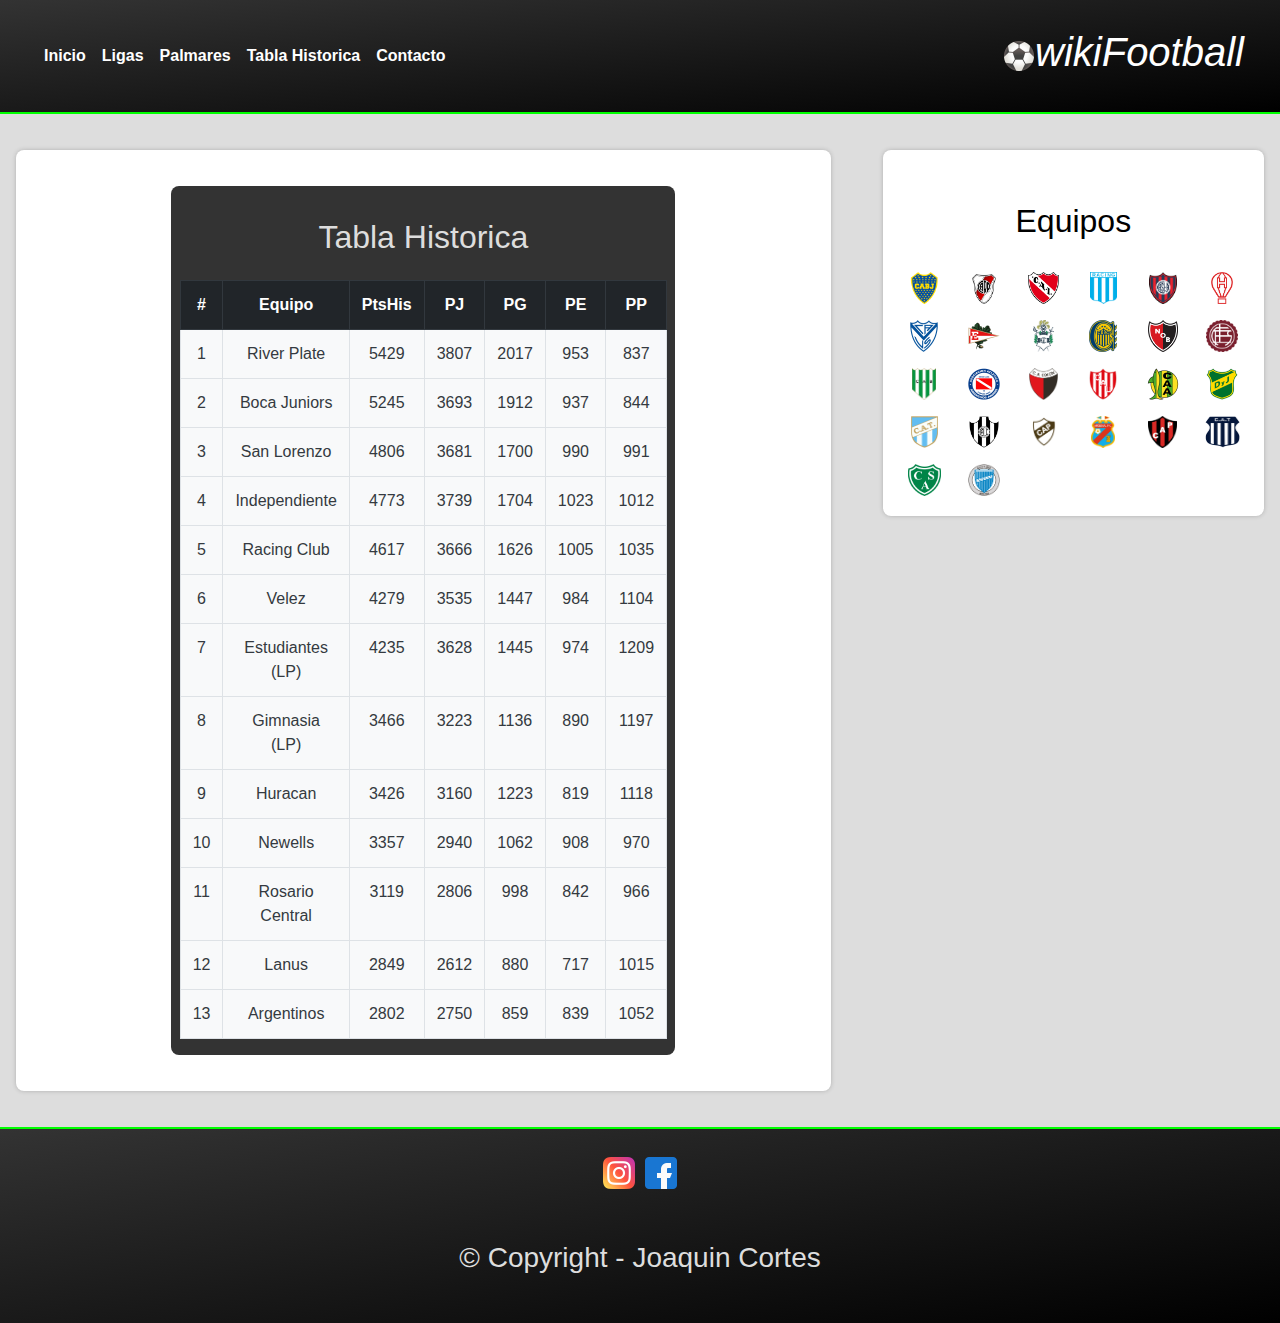
<file: Aplicando BOOTSTRAP JS/pages/tablahistorica.html>
<!DOCTYPE html>
<html lang="en">
<head>
    <meta charset="UTF-8">
    <meta http-equiv="X-UA-Compatible" content="IE=edge">
    <meta name="viewport" content="width=device-width, initial-scale=1.0">
    <title>Document</title>
    <link rel="stylesheet" href="../css/bootstrap.css">
    <link rel="stylesheet" href="../css/styles.css">
</head>
<body class="contenedor">
    <header class="header">
        <nav class="navbar navbar-expand-lg navbar-light">
            <button class="navbar-toggler bg-white" type="button" data-toggle="collapse" data-target="#navbarNavAltMarkup" aria-controls="navbarNavAltMarkup" aria-expanded="false" aria-label="Toggle navigation">
                <span class="navbar-toggler-icon"></span>
            </button>
            <div class="collapse navbar-collapse" id="navbarNavAltMarkup">
                <div class="navbar-nav">
                    <a class="nav-item nav-link active text-white font-weight-bold" href="../index.html">Inicio <span class="sr-only">(current)</span></a>
                    <a class="nav-item nav-link text-white font-weight-bold" href="ligas.html">Ligas</a>
                    <a class="nav-item nav-link text-white font-weight-bold" href="palmares.html">Palmares</a>
                    <a class="nav-item nav-link text-white font-weight-bold" href="tablahistorica.html">Tabla Historica</a>
                    <a class="nav-item nav-link text-white font-weight-bold" href="contacto.html">Contacto</a>
                </div>
            </div>
            <a class="logo" href="../index.html">
                <img class="logo__img" src="../img/26bd.png" alt="logo">
                <h1 class="titulo text-white">wikiFootball</h1>
            </a>
        </nav>
    </header>
    <main class="contenido">
        <section id="seccion__uno">
            <h2 class="titulo">Tabla Historica</h2>
            <div class="table-responsive">
                <table class="table table-bordered text-center table-hover text-dark bg-light">
                    <tr class="thead-dark">
                        <th>#</th>
                        <th>Equipo</th>
                        <th>PtsHis</th>
                        <th>PJ</th>
                        <th>PG</th>
                        <th>PE</th>
                        <th>PP</th>
                    </tr>
                    <tr>
                        <td>1</td>
                        <td>River Plate</td>
                        <td>5429</td>
                        <td>3807</td>
                        <td>2017</td>
                        <td>953</td>
                        <td>837</td>
                    </tr>
                    <tr>
                        <td>2</td>
                        <td>Boca Juniors</td>
                        <td>5245</td>
                        <td>3693</td>
                        <td>1912</td>
                        <td>937</td>
                        <td>844</td>
                    </tr>
                    <tr>
                        <td>3</td>
                        <td>San Lorenzo</td>
                        <td>4806</td>
                        <td>3681</td>
                        <td>1700</td>
                        <td>990</td>
                        <td>991</td>
                    </tr>
                    <tr>
                        <td>4</td>
                        <td>Independiente</td>
                        <td>4773</td>
                        <td>3739</td>
                        <td>1704</td>
                        <td>1023</td>
                        <td>1012</td>
                    </tr>
                    <tr>
                        <td>5</td>
                        <td>Racing Club</td>
                        <td>4617</td>
                        <td>3666</td>
                        <td>1626</td>
                        <td>1005</td>
                        <td>1035</td>
                    </tr>
                    <tr>
                        <td>6</td>
                        <td>Velez</td>
                        <td>4279</td>
                        <td>3535</td>
                        <td>1447</td>
                        <td>984</td>
                        <td>1104</td>
                    </tr>
                    <tr>
                        <td>7</td>
                        <td>Estudiantes (LP)</td>
                        <td>4235</td>
                        <td>3628</td>
                        <td>1445</td>
                        <td>974</td>
                        <td>1209</td>
                    </tr>
                    <tr>
                        <td>8</td>
                        <td>Gimnasia (LP)</td>
                        <td>3466</td>
                        <td>3223</td>
                        <td>1136</td>
                        <td>890</td>
                        <td>1197</td>
                    </tr>
                    <tr>
                        <td>9</td>
                        <td>Huracan</td>
                        <td>3426</td>
                        <td>3160</td>
                        <td>1223</td>
                        <td>819</td>
                        <td>1118</td>
                    </tr>
                    <tr>
                        <td>10</td>
                        <td>Newells</td>
                        <td>3357</td>
                        <td>2940</td>
                        <td>1062</td>
                        <td>908</td>
                        <td>970</td>
                    </tr>
                    <tr>
                        <td>11</td>
                        <td>Rosario Central</td>
                        <td>3119</td>
                        <td>2806</td>
                        <td>998</td>
                        <td>842</td>
                        <td>966</td>
                    </tr>
                    <tr>
                        <td>12</td>
                        <td>Lanus</td>
                        <td>2849</td>
                        <td>2612</td>
                        <td>880</td>
                        <td>717</td>
                        <td>1015</td>
                    </tr>
                    <tr>
                        <td>13</td>
                        <td>Argentinos</td>
                        <td>2802</td>
                        <td>2750</td>
                        <td>859</td>
                        <td>839</td>
                        <td>1052</td>
                    </tr>
                </table>
            </div>
        </section>
    </main>
    <aside class="sidebar">
        <h2>Equipos</h2>
        <div class="imagenes">
            <div class="img"><img src="../img/boca.png" alt="boca" class="img__escudo"></div>
            <div class="img"><img src="../img/river.png" alt="river" class="img__escudo"></div>
            <div class="img"><img src="../img/independiente.png" alt="independiente" class="img__escudo"></div>
            <div class="img"><img src="../img/racing.png" alt="racing" class="img__escudo"></div>
            <div class="img"><img src="../img/sanlorenzo.png" alt="sanlorenzo" class="img__escudo"></div>
            <div class="img"><img src="../img/huracan.png" alt="huracan" class="img__escudo"></div>
            <div class="img"><img src="../img/velez.png" alt="velez" class="img__escudo"></div>
            <div class="img"><img src="../img/estudiantes.png" alt="estudiantes" class="img__escudo"></div>
            <div class="img"><img src="../img/gimnasia.png" alt="gimnasia" class="img__escudo"></div>
            <div class="img"><img src="../img/rosariocentral.png" alt="rosariocentral" class="img__escudo"></div>
            <div class="img"><img src="../img/newells.png" alt="newells" class="img__escudo"></div>
            <div class="img"><img src="../img/lanus.png" alt="lanus" class="img__escudo"></div>
            <div class="img"><img src="../img/banfield.png" alt="banfield" class="img__escudo"></div>
            <div class="img"><img src="../img/argentinos.png" alt="argentinos" class="img__escudo"></div>
            <div class="img"><img src="../img/colon.png" alt="colon" class="img__escudo"></div>
            <div class="img"><img src="../img/union.png" alt="union" class="img__escudo"></div>
            <div class="img"><img src="../img/aldosivi.png" alt="aldosivi" class="img__escudo"></div>
            <div class="img"><img src="../img/defensayjusticia.png" alt="defensa y justicia" class="img__escudo"></div>
            <div class="img"><img src="../img/atleticotucuman.png" alt="atletico tucuman" class="img__escudo"></div>
            <div class="img"><img src="../img/centralcordoba.png" alt="central cordoba" class="img__escudo"></div>
            <div class="img"><img src="../img/platense.png" alt="platense" class="img__escudo"></div>
            <div class="img"><img src="../img/sarandi.png" alt="arsenal" class="img__escudo"></div>
            <div class="img"><img src="../img/EscudoPatronato.png" alt="patronato" class="img__escudo"></div>
            <div class="img"><img src="../img/talleres.png" alt="talleres" class="img__escudo"></div>
            <div class="img"><img src="../img/sarmiento.png" alt="sarmiento" class="img__escudo"></div>
            <div class="img"><img src="../img/godoycruz.png" alt="godoycruz" class="img__escudo"></div>
        </div>
    </aside>
    <footer class="footer">
        <nav class="navbar justify-content-center">
            <ul class="menulist">
                <li class="menulist__item">
                    <a class="menulist__link" href="#">
                        <img class="instagram__img" src="../img/instagram.png" alt="instagram">
                    </a>
                </li>
                <li class="menulist__item">
                    <a class="menulist__link" href="#">
                        <img class="facebook__img" src="../img/facebook.png" alt="facebook">
                    </a>
                </li>
            </ul>
        </nav>
        <h3 class="copyright">&copy; Copyright - Joaquin Cortes</h3>
    </footer>
    <script src="https://code.jquery.com/jquery-3.2.1.slim.min.js" integrity="sha384-KJ3o2DKtIkvYIK3UENzmM7KCkRr/rE9/Qpg6aAZGJwFDMVNA/GpGFF93hXpG5KkN" crossorigin="anonymous"></script>
    <script src="https://cdnjs.cloudflare.com/ajax/libs/popper.js/1.12.9/umd/popper.min.js" integrity="sha384-ApNbgh9B+Y1QKtv3Rn7W3mgPxhU9K/ScQsAP7hUibX39j7fakFPskvXusvfa0b4Q" crossorigin="anonymous"></script>
    <script src="https://maxcdn.bootstrapcdn.com/bootstrap/4.0.0/js/bootstrap.min.js" integrity="sha384-JZR6Spejh4U02d8jOt6vLEHfe/JQGiRRSQQxSfFWpi1MquVdAyjUar5+76PVCmYl" crossorigin="anonymous"></script>
</body>
</html>
</file>
<file: Aplicando BOOTSTRAP JS/css/styles.css>
*{
    padding: 0;
    margin: 0;
    box-sizing: border-box;
}

html{
    height: 100%;
}

body{
    background: #DDDDDD;
    color: #000;
    font-family:'Lucida Sans', 'Lucida Sans Regular', 'Lucida Grande', 'Lucida Sans Unicode', Geneva, Verdana, sans-serif;
    min-height: 100%;
    font-size: 16px;
}



.img__escudo{
    height: 32px;
}

.logo__img{
    height: 32px;
    width: 32px;
}

.instagram__img{
    height: 32px;
    width: 32px;
}

.facebook__img{
    height: 32px;
    width: 32px;
}

.contenedor{
    width: 100%;

    display: grid;
    grid-gap: 20px;

    grid-template-columns: repeat(3, 1fr);
    grid-template-rows: repeat(4, auto);
    grid-template-areas: "header        header      header"
                         "contenido     contenido   sidebar"
                         "contenido     contenido   ."
                         "footer        footer      footer";
}

.contenedor .header,
.contenedor .contenido,
.contenedor .sidebar,
.contenedor .footer {
    background: #fff;
    padding: 20px;
}

.contenedor .header{
    grid-area: header;
    background: #333333;
    background: -webkit-linear-gradient(top left, #333333, #000000);
    background: -moz-linear-gradient(top left, #333333, #000000);
    background: linear-gradient(to bottom right, #333333, #000000);
    color: #DDDDDD;
    border-bottom: 2px solid #00ff00;
}

.contenedor .header .navbar{
    display: flex;
    justify-content: space-between;
    align-items: center;
}

.contenedor .header .navbar .logo{
    display: flex;
    text-decoration: none;
    color: #DDDDDD;
    font-style: italic;
    justify-content: center;
    align-items: center;
}

.contenedor .header .navbar .menulist{
    display: flex;
    list-style: none;
}

.contenedor .header .navbar .menulist__item{
    line-height: 3em;
}

.contenedor .header .navbar .menulist__link{
    color: #DDDDDD;
    text-decoration: none;
    margin: 1em;
    text-transform: uppercase;
}

.contenedor .header .navbar .menulist__item:hover{
    border-bottom: 1px solid #00ff00;
}

.contenedor .contenido{
    grid-area: contenido;
    margin: 1em;
    justify-items: center;
    align-items: center;
    border-radius: 0.5em;
    box-shadow: 0 0 4px #3334;
}

.activo{
    border-bottom: 1px solid #00ff00;
}

.contenedor .contenido #seccion__uno{
    grid-area: seccionOne;
}

.contenedor .contenido #seccion__dos{
    grid-area: seccionTwo;
}

.contenedor .contenido #seccion__uno,
.contenedor .contenido #seccion__dos{
    margin: 1em 2em;
    background-color: #333;
    color: #DDDDDD;
    border-radius: 0.5em;
    padding: 1em 0;
}

.contenedor .contenido #seccion__uno .titulo,
.contenedor .contenido #seccion__dos .titulo{
    text-align: center;
    padding: 0.5em;
}

.contenedor .contenido #seccion__uno .parrafo,
.contenedor .contenido #seccion__dos .parrafo{
    text-align: justify;
    padding: 1em 2em;
}

.contenedor .contenido #seccion__uno .tabla{
    border-collapse: collapse;
    max-width: 50%;
    width: 100%;
    margin: 0 auto;
}

.contenedor .contenido #seccion__uno .tabla__th,
.contenedor .contenido #seccion__uno .tabla__td{
    padding: 0.6em;
    text-align: center;
    border: 1px solid #00ff00;
}

.contenedor .contenido #seccion__uno .tabla__th{
    background-color: #DDDDDD;
    color: #333;
    font-size: 1.3em;
}

.contenedor .contenido #seccion__uno .tabla__tr:hover{
    background-color: #000;
}

.contenedor .contenido #seccion__uno form{
    max-width: 50%;
    width: 100%;
    margin: 0 auto;
}

.button{
    background-color: #DDDDDD;
    color: #333;
    padding: 0.6em 1em;
    border: none;
    border-radius: 0.3em;
    cursor: pointer;
}


.contenedor .contenido #seccion__uno .txtNombre,
.contenedor .contenido #seccion__uno .txtEmail,
.contenedor .contenido #seccion__uno .txtPhone,
.contenedor .contenido #seccion__uno .txtAsunto,
.contenedor .contenido #seccion__uno .comboBoxPais,
.contenedor .contenido #seccion__uno .txtMensaje{
    width: 100%;
    padding: 1em;
    border: 1px solid #ccc;
    border-radius: 0.3em;
    margin-top: 0.5em;
    margin-bottom: 1em;
}

.contenedor .sidebar{
    grid-area: sidebar;
    margin: 1em;
    border-radius: 0.5em;
    box-shadow: 0 0 4px #3334;
}

.contenedor .sidebar h2{
    text-align: center;
    margin: 1em;
}

.contenedor .sidebar .imagenes{
    display: grid;
    grid-gap: 1em;

    grid-template-columns: repeat(6, 1fr);
    grid-template-rows: repeat(5, 1fr);
    justify-items: center;
    
}

.contenedor .sidebar .img__escudo:hover{
    transform: scale(2,2);
}

.contenedor .footer{
    grid-area: footer;
    background: #333333;
    background: -webkit-linear-gradient(top left, #333333, #000000);
    background: -moz-linear-gradient(top left, #333333, #000000);
    background: linear-gradient(to bottom right, #333333, #000000);
    color: #DDDDDD;
    border-top: 2px solid #00ff00;
}

.contenedor .footer .navbar .menulist{
    display: flex;
    list-style: none;
    justify-content: center;
    align-items: center;
}
.contenedor .footer .navbar .menulist__item{
    margin: 0 0.3em;
}

.contenedor .footer .copyright{
    margin: 1em 0;
    text-align: center;
}

@media screen and (max-width: 992px){
    .contenedor .header .navbar .logo{
        display: none;
    }   
    .contenedor{
        grid-template-areas: "header        header      header"
                             "contenido     contenido   contenido"
                             "sidebar       sidebar     sidebar"
                             "footer        footer      footer";
    }
}

@media screen and (max-width: 768px){
    body{
        font-size: 12px;
    }
    
    .contenedor{
        grid-template-areas: "header        header      header"
                             "contenido     contenido   contenido"
                             "sidebar       sidebar     sidebar"
                             "footer        footer      footer";
    }

    .contenedor .sidebar .imagenes{
        display: grid;
        grid-gap: 1.5em;
    
        grid-template-columns: repeat(5, 1fr);
        grid-template-rows: repeat(7, auto);
        justify-items: center;
    }
    .contenedor .header .navbar .logo{
        display: none;
    }
}

@media screen and (max-width: 320px) {
    body{
        font-size: 12px;
    }

    .contenedor{
        grid-template-areas: "header        header      header"
                             "contenido     contenido   contenido"
                             "sidebar       sidebar     sidebar"
                             "footer        footer      footer";
    }

    .contenedor .contenido #seccion__uno,
    .contenedor .contenido #seccion__dos{
        margin: 0.5em 0;
    }

    .contenedor .header{
        font-size: 0.655em
    }

    .contenedor .contenido{
        font-size: 0.8em;
    }
    .contenedor .header .navbar{
        display: flex;
    }

    .contenedor .header .navbar .logo{
        display: none;
    }

    .contenedor .contenido #seccion__uno form{
        max-width: 80%;
        width: 100%;
        margin: 0 auto;
    }

    .button{
        background-color: #DDDDDD;
        color: #333;
        padding: 0.3em 0.5em;
        border: none;
        border-radius: 0.3em;
        cursor: pointer;
    }
    
    
    .contenedor .contenido #seccion__uno .txtNombre,
    .contenedor .contenido #seccion__uno .txtEmail,
    .contenedor .contenido #seccion__uno .txtPhone,
    .contenedor .contenido #seccion__uno .txtAsunto,
    .contenedor .contenido #seccion__uno .comboBoxPais,
    .contenedor .contenido #seccion__uno .txtMensaje{
        width: 100%;
        padding: 0.1em;
        border: 1px solid #ccc;
        border-radius: 0.3em;
        margin-top: 0.2em;
        margin-bottom: 0.5em;
    }

    
    .contenedor .sidebar .imagenes{
        display: grid;
        grid-gap: 1em;
    
        grid-template-columns: repeat(4, 1fr);
        grid-template-rows: repeat(7, auto);
        justify-items: center;
    }

    .contenedor .sidebar .imagenes .img__escudo{
        height: 24px;
    }
}
</file>
